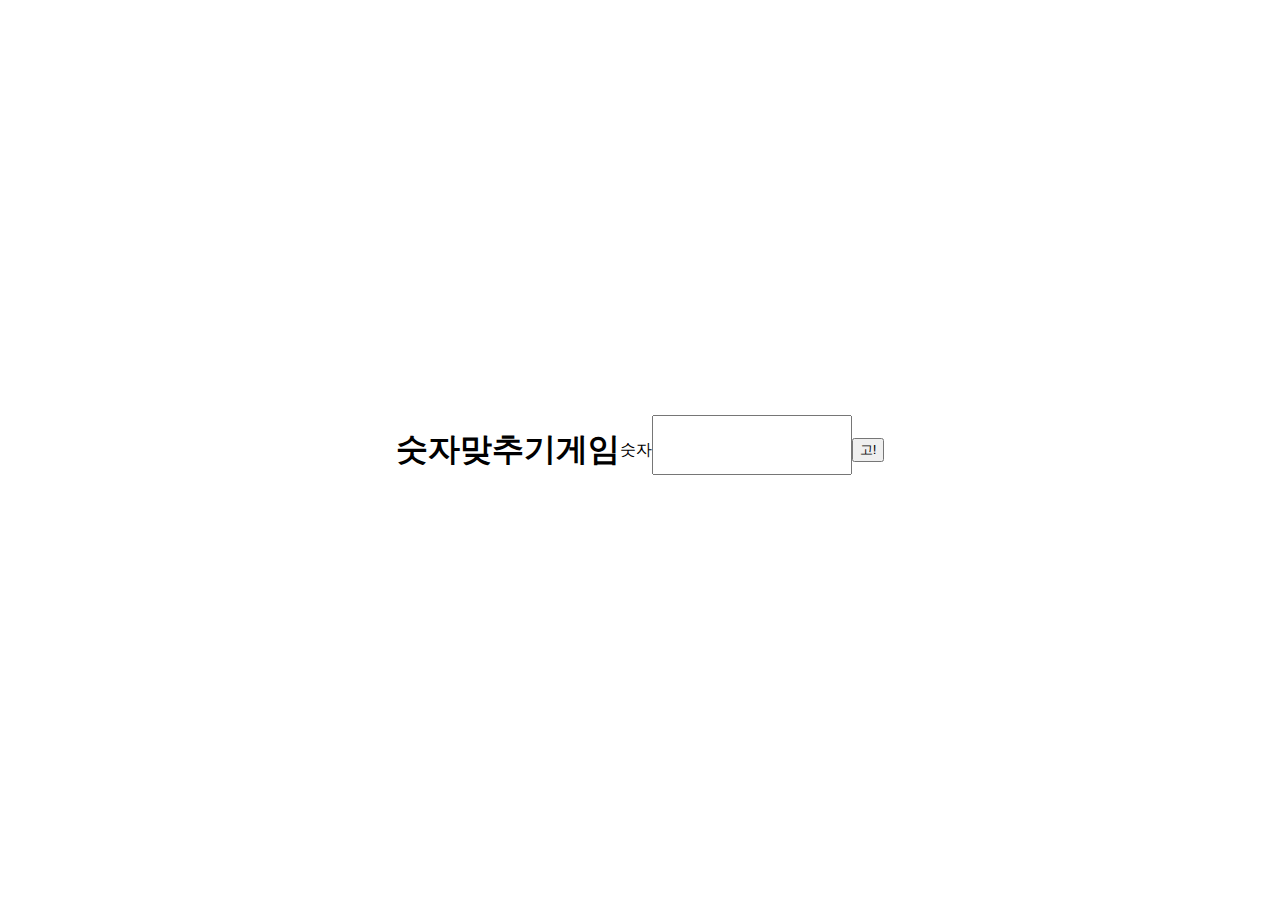
<file: Project 1/index.html>
<html lang="en">
  <head>
    <meta charset="UTF-8" />
    <meta name="viewport" content="width=device-width, initial-scale=1.0" />
    <title>숫자 맞추기 게임</title>
    <link rel="stylesheet" href="style.css" />
  </head>
  <body>
    <h1>숫자맞추기게임</h1>
    <p id="viewnum">숫자</p>
    <input id="usernum" type="number" />
    <button id="bth">고!</button>
    <script src="main.js"></script>
  </body>
</html>
</file>
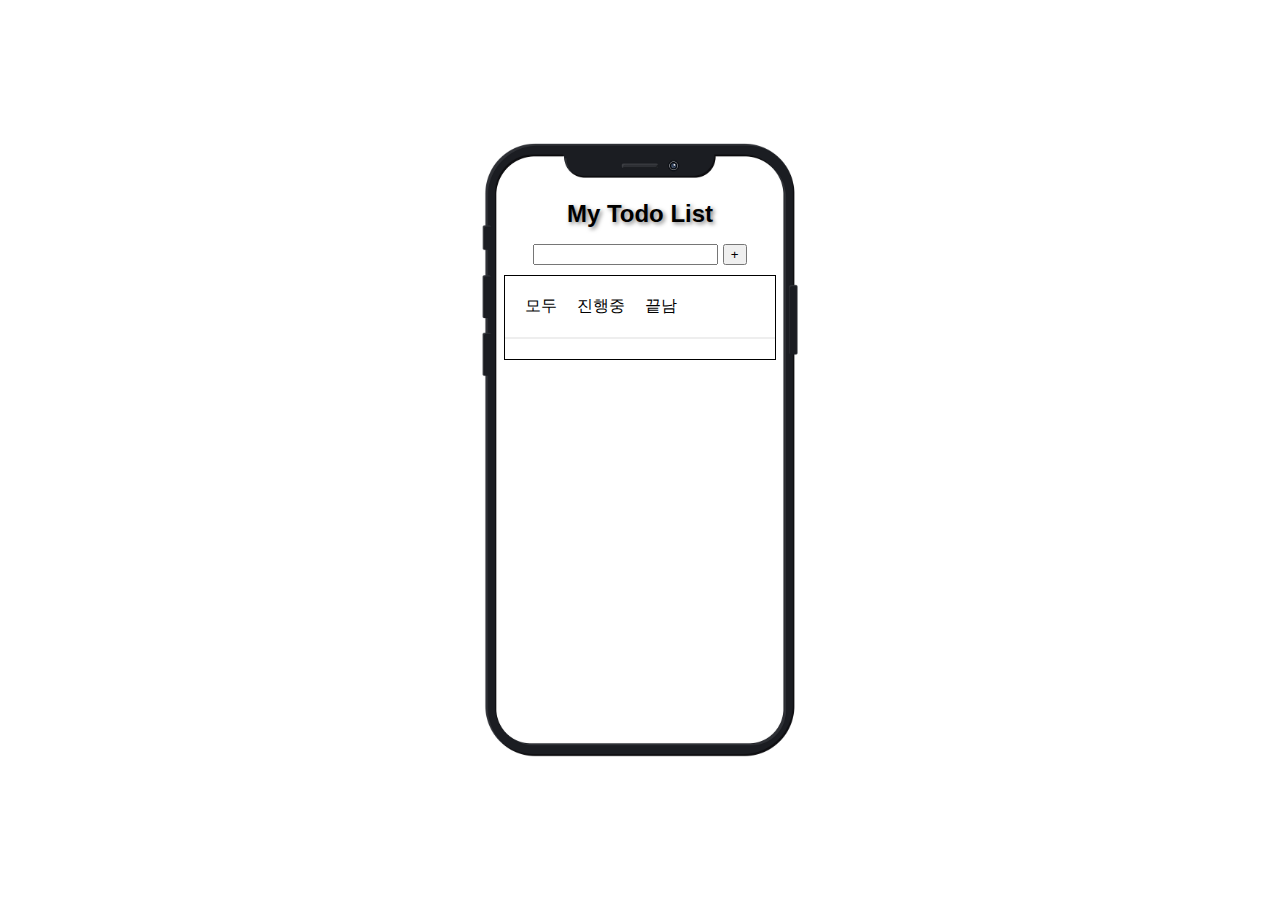
<file: Project 2/index.html>
<html lang="en">
  <head>
    <meta charset="UTF-8" />
    <meta name="viewport" content="width=device-width, initial-scale=1.0" />
    <title>Todo List</title>
    <link rel="stylesheet" href="./style.css" />
  </head>
  <body>
    <div class="Todo-Template">
      <h1>My Todo List</h1>
      <div class="inputbox">
        <input id="task-input" type="text" />
        <button id="input-btn">+</button>
      </div>
      <div class="task-area">
        <div class="task-tab">
          <div>모두</div>
          <div>진행중</div>
          <div>끝남</div>
        </div>
        <div id="task-board">
         
      </div>
    </div>

    <script src="./main.js"></script>
  </body>
</html>
</file>
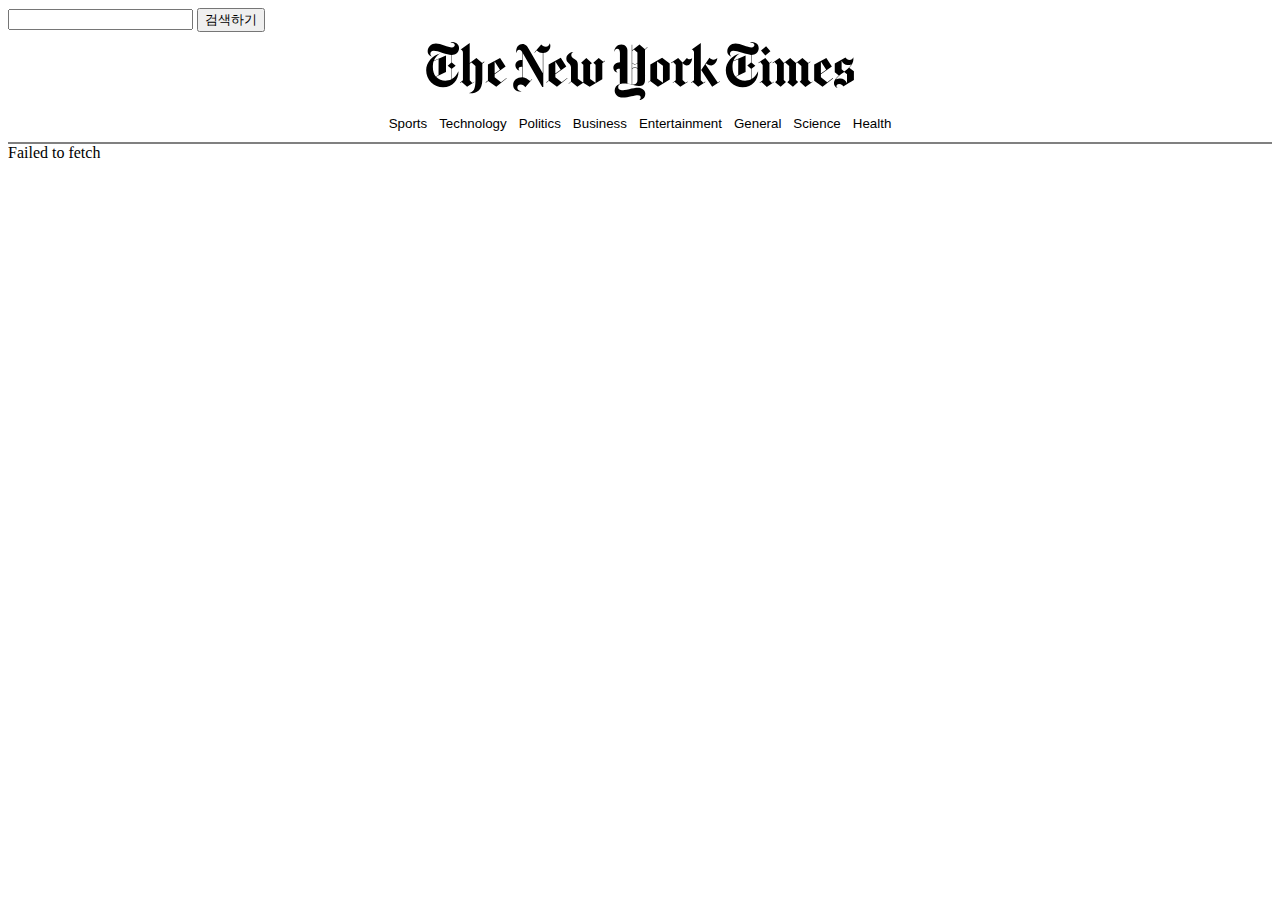
<file: Project 3/index.html>
<html lang="en">

<head>
    <meta charset="UTF-8">
    <meta name="viewport" content="width=device-width, initial-scale=1.0">
    <title>준혁타임즈ㅋ</title>
    <link href="https://cdn.jsdelivr.net/npm/bootstrap@5.3.1/dist/css/bootstrap.min.css" rel="stylesheet"
        integrity="sha384-4bw+/aepP/YC94hEpVNVgiZdgIC5+VKNBQNGCHeKRQN+PtmoHDEXuppvnDJzQIu9" crossorigin="anonymous">
    <link rel="stylesheet" href="./style.css">
</head>

<body>

    <section class="container">
        <div>
            <input id="search-input" type="text" />
            <button onclick="getnewByKeyword()">검색하기</button>
        </div>
        <section>
            <div class="head-line">
                <svg viewBox="0 0 184 25" fill="#000" aria-hidden="true">
                    <path
                        d="M14.57,2.57C14.57,.55,12.65-.06,11.04,.01V.19c.96,.07,1.7,.46,1.7,1.11,0,.45-.32,1.01-1.28,1.01-.76,0-2.02-.45-3.2-.84-1.3-.45-2.54-.87-3.57-.87-2.02,0-3.55,1.5-3.55,3.36,0,1.5,1.16,2.02,1.63,2.21l.03-.07c-.3-.2-.49-.42-.49-1.06,0-.54,.39-1.26,1.43-1.26,.94,0,2.17,.42,3.8,.88,1.4,.39,2.91,.76,3.75,.87v3.28l-1.58,1.3,1.58,1.36v4.49c-.81,.46-1.75,.61-2.56,.61-1.5,0-2.88-.42-4.02-1.68l4.26-2.07V5.73l-5.2,2.32c.54-1.38,1.55-2.41,2.66-3.08l-.03-.08C3.31,5.73,.5,8.56,.5,12.06c0,4.19,3.35,7.3,7.22,7.3,4.19,0,6.65-3.28,6.61-6.75h-.08c-.61,1.33-1.63,2.59-2.78,3.25v-4.38l1.65-1.33-1.65-1.33v-3.28c1.53,0,3.11-1.01,3.11-2.96M5.8,14.13l-1.21,.61c-.74-.96-1.23-2.32-1.23-4.07,0-.72,.08-1.7,.32-2.39l2.14-.96-.03,6.8h0Zm19.47-5.76l-.81,.64-2.47-2.2-2.86,2.21V.48l-3.89,2.69c.45,.15,.99,.39,.99,1.43v11.81l-1.33,1.01,.12,.12,.67-.46,2.32,2.12,3.11-2.07-.1-.15-.79,.52-1.08-1.08v-7.12l.74-.54,1.7,1.48v6.19c0,3.92-.87,4.73-2.63,5.37v.1c2.93,.12,5.57-.87,5.57-5.89v-6.75l.88-.72-.12-.15h0Zm5.22,10.8l4.51-3.62-.12-.17-2.36,1.87-2.71-2.14v-1.33l4.68-3.3-2.36-3.67-5.2,2.86v6.8l-1.01,.79,.12,.15,.96-.76,3.5,2.54h-.01Zm-.69-5.67v-5.15l2.27,3.55-2.27,1.6ZM53.65,1.61c0-.32-.08-.59-.2-.96h-.07c-.32,.87-.67,1.33-1.68,1.33-.88,0-1.58-.54-1.95-.94,0,.03-2.96,3.42-2.96,3.42l.15,.12,.84-.96c.64,.49,1.21,1.06,2.63,1.08V13.34l-6.06-10.5c-.47-.79-1.28-1.97-2.66-1.97-1.63,0-2.86,1.4-2.66,3.77h.1c.12-.59,.47-1.33,1.18-1.33,.57,0,1.03,.54,1.3,1.03v3.38c-1.87,0-2.93,.87-2.93,2.34,0,.61,.45,1.94,1.72,2.17v-.07c-.17-.17-.34-.32-.34-.67,0-.57,.42-.88,1.18-.88,.12,0,.3,.03,.37,.05v4.38c-2.2,.03-3.89,1.23-3.89,3.31s1.7,2.88,3.47,2.78v-.07c-1.11-.12-1.68-.69-1.68-1.5,0-.88,.64-1.36,1.45-1.36s1.43,.52,1.95,1.11l2.96-3.33-.12-.12-.76,.87c-1.14-1.01-1.87-1.48-3.18-1.68V4.67l8.36,14.57h.45V4.72c1.6-.1,3.03-1.3,3.03-3.11m2.81,17.54l4.51-3.62-.12-.17-2.36,1.87-2.71-2.14v-1.33l4.68-3.3-2.36-3.67-5.2,2.86v6.8l-1.01,.79,.12,.15,.96-.76,3.5,2.54h0Zm-.69-5.67v-5.15l2.27,3.55-2.27,1.6Zm21.22-5.52l-.69,.52-1.97-1.68-2.29,2.07,.94,.88v7.72l-2.34-1.6v-6.26l.81-.57-2.41-2.24-2.24,2.07,.94,.88v7.46l-.15,.1-2.2-1.6v-6.13c0-1.43-.72-1.85-1.63-2.41-.76-.47-1.16-.91-1.16-1.63,0-.79,.69-1.11,.91-1.23-.79-.03-2.98,.76-3.03,2.76-.03,1.03,.47,1.48,.99,1.97,.52,.49,1.01,.96,1.01,1.83v6.01l-1.06,.84,.12,.12,1.01-.79,2.63,2.14,2.51-1.75,2.76,1.75,5.42-3.2v-6.95l1.21-.94-.1-.15h0Zm18.15-5.84l-1.03,.94-2.32-2.02-3.13,2.51V1.19h-.19V18.12c-.34-.05-1.06-.25-1.85-.37V3.58c0-1.03-.74-2.47-2.59-2.47s-3.01,1.56-3.01,2.91h.08c.1-.61,.52-1.16,1.13-1.16s1.18,.39,1.18,1.78v4.04c-1.75,.07-2.81,1.16-2.81,2.34,0,.67,.42,1.92,1.75,1.97v-.1c-.45-.19-.54-.42-.54-.67,0-.59,.57-.79,1.36-.79h.19v6.51c-1.5,.52-2.2,1.53-2.2,2.78,0,1.72,1.38,3.05,3.4,3.05,1.43,0,2.44-.25,3.75-.54,1.06-.22,2.21-.47,2.83-.47,.79,0,1.14,.35,1.14,.91,0,.72-.27,1.08-.69,1.21v.1c1.7-.32,2.69-1.3,2.69-2.83s-1.5-2.54-3.18-2.54c-.87,0-2.44,.27-3.72,.57-1.43,.32-2.66,.47-3.11,.47-.72,0-1.6-.32-1.6-1.28,0-.87,.72-1.56,2.49-1.56,.96,0,1.9,.15,3.08,.42,1.26,.27,2.12,.64,3.2,.64,1.5,0,2.71-.54,2.71-2.74V3.29l1.11-1.01-.12-.15h0Zm-4.24,6.78c-.27,.3-.59,.54-1.11,.54-.57,0-.87-.3-1.14-.54V3.81l.74-.59,1.5,1.28v4.41h0Zm0,2.41c-.25-.25-.57-.47-1.11-.47s-.91,.27-1.14,.47v-2.17c.22,.19,.59,.49,1.14,.49s.87-.25,1.11-.49v2.17Zm0,5.1c0,.84-.42,1.78-1.5,1.78-.17,0-.57-.03-.74-.05v-6.58c.25-.22,.57-.52,1.14-.52,.52,0,.81,.25,1.11,.52v4.86h0Zm8.78,2.74l5.03-3.13v-6.85l-3.25-2.39-5.03,2.88v6.78l-.99,.79,.1,.15,.81-.67,3.33,2.44h0Zm-.37-3.55v-7.3l2.51,1.87v7.3l-2.51-1.87Zm15.01-8.65c-.39,.27-.74,.42-1.11,.42-.39,0-.88-.25-1.14-.57,0,.03-1.87,2.02-1.87,2.02l-1.87-2.02-3.05,2.12,.1,.17,.81-.54,1.11,1.21v6.63l-1.33,1.01,.12,.12,.67-.46,2.49,2.12,3.15-2.09-.1-.15-.81,.49-1.28-1.16v-7.28c.52,.57,1.11,1.06,1.82,1.06,1.28,0,2.14-1.53,2.29-3.11m11.88,9.81l-.94,.59-5.2-7.76,.27-.37c.57,.34,1.08,.81,2.17,.81s2.47-1.14,2.59-3.23c-.27,.37-.81,.81-1.7,.81-.64,0-1.28-.42-1.67-.81l-3.55,5.22,4.71,7.17,3.42-2.27-.1-.17h0Zm-6.31,.19l-.79,.52-1.08-1.08V.48l-3.89,2.69c.45,.15,.99,.39,.99,1.43v11.81l-1.33,1.01,.12,.12,.67-.46,2.32,2.12,3.11-2.07-.1-.15h0Zm22.89-14.39c0-2.02-1.92-2.63-3.53-2.56V.19c.96,.07,1.7,.46,1.7,1.11,0,.45-.32,1.01-1.28,1.01-.76,0-2.02-.45-3.2-.84-1.3-.45-2.54-.87-3.57-.87-2.02,0-3.55,1.5-3.55,3.35,0,1.5,1.16,2.02,1.63,2.21l.03-.07c-.3-.2-.49-.42-.49-1.06,0-.54,.39-1.26,1.43-1.26,.94,0,2.17,.42,3.8,.88,1.4,.39,2.91,.76,3.75,.87v3.28l-1.58,1.3,1.58,1.36v4.49c-.81,.46-1.75,.61-2.56,.61-1.5,0-2.89-.42-4.02-1.68l4.26-2.07V5.73l-5.2,2.32c.54-1.38,1.55-2.41,2.66-3.08l-.03-.08c-3.08,.84-5.89,3.67-5.89,7.17,0,4.19,3.35,7.3,7.22,7.3,4.19,0,6.65-3.28,6.61-6.75h-.07c-.61,1.33-1.63,2.59-2.78,3.25v-4.38l1.65-1.33-1.65-1.33v-3.28c1.53,0,3.11-1.01,3.11-2.96m-8.78,11.56l-1.21,.61c-.74-.96-1.23-2.32-1.23-4.07,0-.72,.07-1.7,.32-2.39l2.14-.96-.03,6.8h0Zm11.93-12.31l-2.17,1.82,1.85,2.09,2.17-1.82-1.85-2.09Zm3.3,15.15l-.79,.52-1.08-1.08v-7.17l.91-.72-.12-.15-.76,.59-1.8-2.14-2.96,2.07,.1,.17,.74-.49,.99,1.23v6.61l-1.33,1.01,.12,.12,.67-.46,2.32,2.12,3.11-2.07-.1-.15h0Zm16.63-.1l-.74,.49-1.16-1.11v-7.03l.94-.72-.12-.15-.84,.64-2.47-2.2-2.78,2.17-2.44-2.17-2.74,2.14-1.85-2.14-2.96,2.07,.1,.17,.74-.49,1.06,1.21v6.61l-.81,.81,2.36,2,2.29-2.07-.94-.88v-7.04l.61-.45,1.7,1.48v6.16l-.79,.81,2.39,2,2.24-2.07-.94-.88v-7.04l.59-.47,1.72,1.5v6.06l-.69,.72,2.41,2.2,3.18-2.17-.1-.15h.02Zm8.6-1.5l-2.36,1.87-2.71-2.14v-1.33l4.68-3.3-2.36-3.67-5.2,2.86v6.93l3.57,2.59,4.51-3.62-.12-.17h0Zm-5.08-1.88v-5.15l2.27,3.55-2.27,1.6Zm14.12-.97l-2-1.53c1.33-1.16,1.8-2.63,1.8-3.69,0-.15-.03-.42-.05-.67h-.08c-.19,.54-.72,1.01-1.53,1.01s-1.26-.45-1.75-.99l-4.58,2.54v3.72l1.75,1.38c-1.75,1.55-2.09,2.51-2.09,3.4s.52,1.67,1.41,2.02l.07-.12c-.22-.19-.42-.32-.42-.79,0-.34,.35-.88,1.14-.88,1.01,0,1.63,.69,1.95,1.06,0-.03,4.38-2.69,4.38-2.69v-3.77h0Zm-1.03-3.05c-.69,1.23-2.21,2.44-3.11,3.13l-1.11-.94v-3.62c.45,.99,1.36,1.82,2.54,1.82,.69,0,1.14-.12,1.67-.39m-1.9,8.13c-.52-1.16-1.63-2-2.86-2-.3,0-1.21-.03-2,.46,.47-.79,1.87-2.21,3.65-3.28l1.21,1.01v3.8Z">
                    </path>
                </svg>
            </div>
            <div class="menus" id="mb">
                <button>Sports</button>
                <button>Technology</button>
                <button>Politics</button>
                <button>Business</button>
                <button>Entertainment</button>
                <button>General</button>
                <button>Science</button>
                <button>Health</button>
            </div>
        </section>
        <section id="news-board">
        </section>
        <nav aria-label="Page navigation example">
            <ul class="pagination">

            </ul>
        </nav>

    </section>








    <script src=" https://cdn.jsdelivr.net/npm/bootstrap@5.3.1/dist/js/bootstrap.bundle.min.js"
        integrity="sha384-HwwvtgBNo3bZJJLYd8oVXjrBZt8cqVSpeBNS5n7C8IVInixGAoxmnlMuBnhbgrkm" crossorigin="anonymous">
        </script>
    <script src="./main.js"></script>
</body>

</html>
</file>
<file: Project 1/style.css>
.mode {
  display: flex;
}
body {
  height: 100vh;
  margin: 0;
  padding: 0;
  background: url("https://i.pinimg.com/originals/c7/44/f7/c744f7287670e2ef6851323563c2331b.jpg")
    no-repeat center;
  background-size: cover;
  display: flex;
  justify-content: center;
  align-items: center;
}
.box {
  background: url("https://encrypted-tbn0.gstatic.com/images?q=tbn:ANd9GcTr1nDD0ycmNH1xbuee9-02DPQxhr1i1ck1PA&usqp=CAU")
    no-repeat center;
  background-size: cover;
  display: flex;

  flex-direction: column;
  width: 500px;
  height: 300px;
  border: 1px red solid;
  align-items: center;
  background-color: pink;
  text-align: center;
}
input {
  width: 200px;
  height: 60px;
  margin-top: -10px;
}
.btns {
  margin-top: 40px;
}
#chance {
  background-color: red;
  width: 190px;
  height: 50px;
  font-size: large;
}
</file>
<file: Project 2/style.css>
body {
  margin: 0;
  height: 100vh;
  display: flex;
  justify-content: center;
  align-items: center;
  font-family: "Arial", sans-serif;
}

.Todo-Template {
  background-image: url("./phone-7437793_1920.png");
  background-size: cover;
  background-repeat: no-repeat;
  background-position: center;
  width: 700px;
  height: 700px;
  display: flex;
  align-items: center;
  flex-direction: column;
}

.Todo-Template h1 {
  margin-top: 100px;
  font-size: 24px;
  color: black;
  text-shadow: 2px 2px 4px rgba(0, 0, 0, 0.5);
}

.task-tab {
  display: flex;
  border-bottom: 2px solid #eee;
  padding: 10px;
}

.task-tab div {
  cursor: pointer;
  padding: 10px;
  transition: background-color 0.3s;
}

.task-tab div:hover {
  background-color: #ddd;
}

.task-tab div.active {
  background-color: #ddd;
}

.task-area {
  border: 1px solid black;
  width: 270px;
  margin-top: 10px;
  background-color: white;
}

.task-area div {
  padding: 10px;
}

.tasks {
  display: flex;
  justify-content: space-between;
  align-items: center;
  padding: 10px;
  border: 1px solid #ccc;
  margin-bottom: 10px;
  background-color: #fff;
  box-shadow: 0 0 5px rgba(0, 0, 0, 0.1);
}

.tasks:hover {
  box-shadow: 0 0 10px rgba(0, 0, 0, 0.2);
}

.tasks div {
  flex-grow: 1;
  padding: 10px;
}

.tasks button {
  padding: 8px;
  margin-left: 10px;
  cursor: pointer;
  background-color: #f44336;
  color: #fff;
  border: none;
  border-radius: 4px;
}

.tasks button:hover {
  background-color: #d32f2f;
}

.completed {
  text-decoration: line-through;
  color: #888;
}

/* Animation Keyframes */
@keyframes jaehee {
  0% {
    left: 100px;
  }
  100% {
    left: 600px;
  }
}

/* Apply the animation */
body {
  animation-name: jaehee;
  animation-duration: 3s;
  animation-timing-function: linear;
  animation-iteration-count: 1;
  animation-direction: alternate;
  animation-fill-mode: forwards;
}
</file>
<file: Project 3/style.css>
.head-line {
    margin-top: 10px;
    display: flex;
    justify-content: center;
}

.head-line svg {
    width: 430px;
}

.menus {
    margin-top: 15px;
    display: flex;
    flex-wrap: wrap;
    padding-bottom: 10px;
    border-bottom: 2px double gray;
    justify-content: center;
}

.menus button {
    border: 0px;
    background-color: white;
}

button:hover {
    background-color: aqua;
}

.news-img-size {
    max-width: 100%;
    max-height: 250px;
}

.news {
    border-bottom: 1px black solid;
}
</file>
